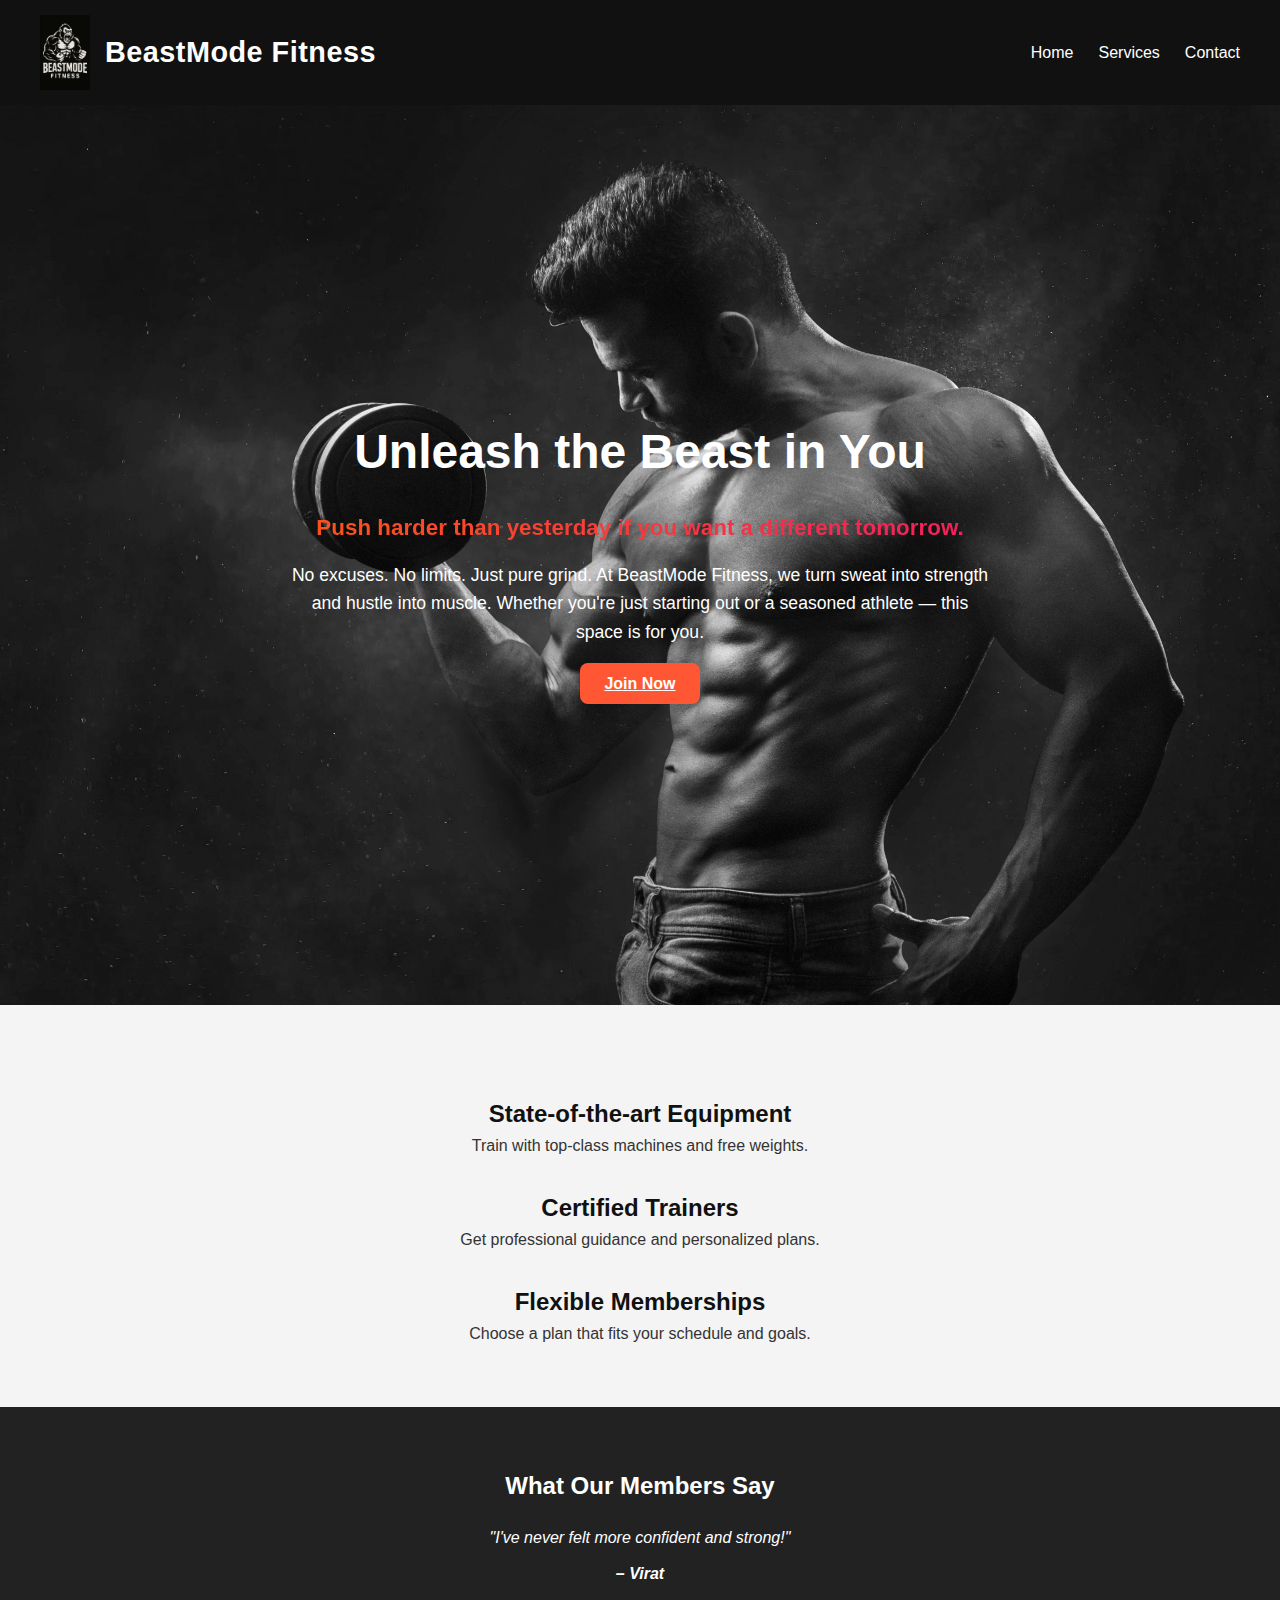
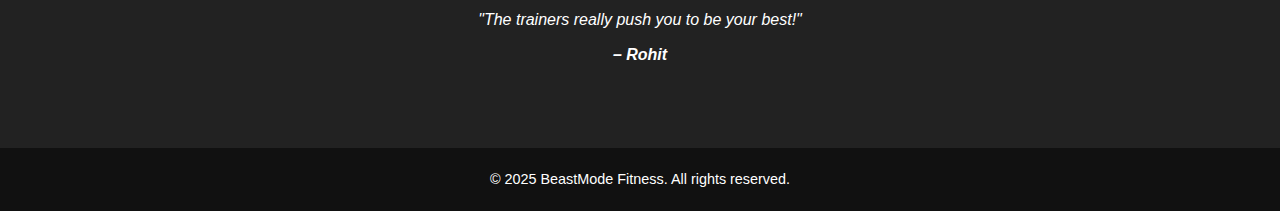
<file: index.html>
<!DOCTYPE html>
<html lang="en">
<head>
  <meta charset="UTF-8" />
  <meta name="viewport" content="width=device-width, initial-scale=1.0" />
  <title>BeastMode Fitness</title>
  <link rel="stylesheet" href="styles.css" />
  <script src="https://code.jquery.com/jquery-3.6.0.min.js"></script>
  <link rel="stylesheet" href="https://cdnjs.cloudflare.com/ajax/libs/font-awesome/6.5.0/css/all.min.css">
</head>
<body>
  <header>
    <div class="container header-container">
      <div class="logo-title">
        <img src="images/logo.png" alt="BeastMode Logo" class="logo">
        <h1>BeastMode Fitness</h1>
      </div>
      <div class="hamburger">&#9776;</div>
      <nav>
        <ul>
          <li><a href="#hero">Home</a></li>
          <li><a href="service.html">Services</a></li>
          <li><a href="contact.html">Contact</a></li>
        </ul>
      </nav>
    </div>
  </header>
  

  <section class="hero" id="hero">
    <div class="hero-content">
      <h2>Unleash the Beast in You</h2>
      <p class="quote">Push harder than yesterday if you want a different tomorrow.</p>
      <p class="description">
        No excuses. No limits. Just pure grind. At BeastMode Fitness, we turn sweat into strength and hustle into muscle. Whether you're just starting out or a seasoned athlete — this space is for you.
      </p>
      <a href="service.html" class="btn">Join Now</a>
    </div>
  </section>

  <section class="features">
    <h3>State-of-the-art Equipment</h3>
    <p>Train with top-class machines and free weights.</p>

    <h3>Certified Trainers</h3>
    <p>Get professional guidance and personalized plans.</p>

    <h3>Flexible Memberships</h3>
    <p>Choose a plan that fits your schedule and goals.</p>
  </section>

  <section class="testimonials" id="testimonials">
    <h2>What Our Members Say</h2>
    <div class="testimonial">
      <p>"I've never felt more confident and strong!"</p>
      <span>– Virat</span>
    </div>
    <div class="testimonial">
      <p>"The trainers really push you to be your best!"</p>
      <span>– Rohit</span>
    </div>
  </section>

  
  <footer>
    <p>© 2025 BeastMode Fitness. All rights reserved.</p>
  </footer>

  <script src="script.js"></script>
</body>
</html>
</file>
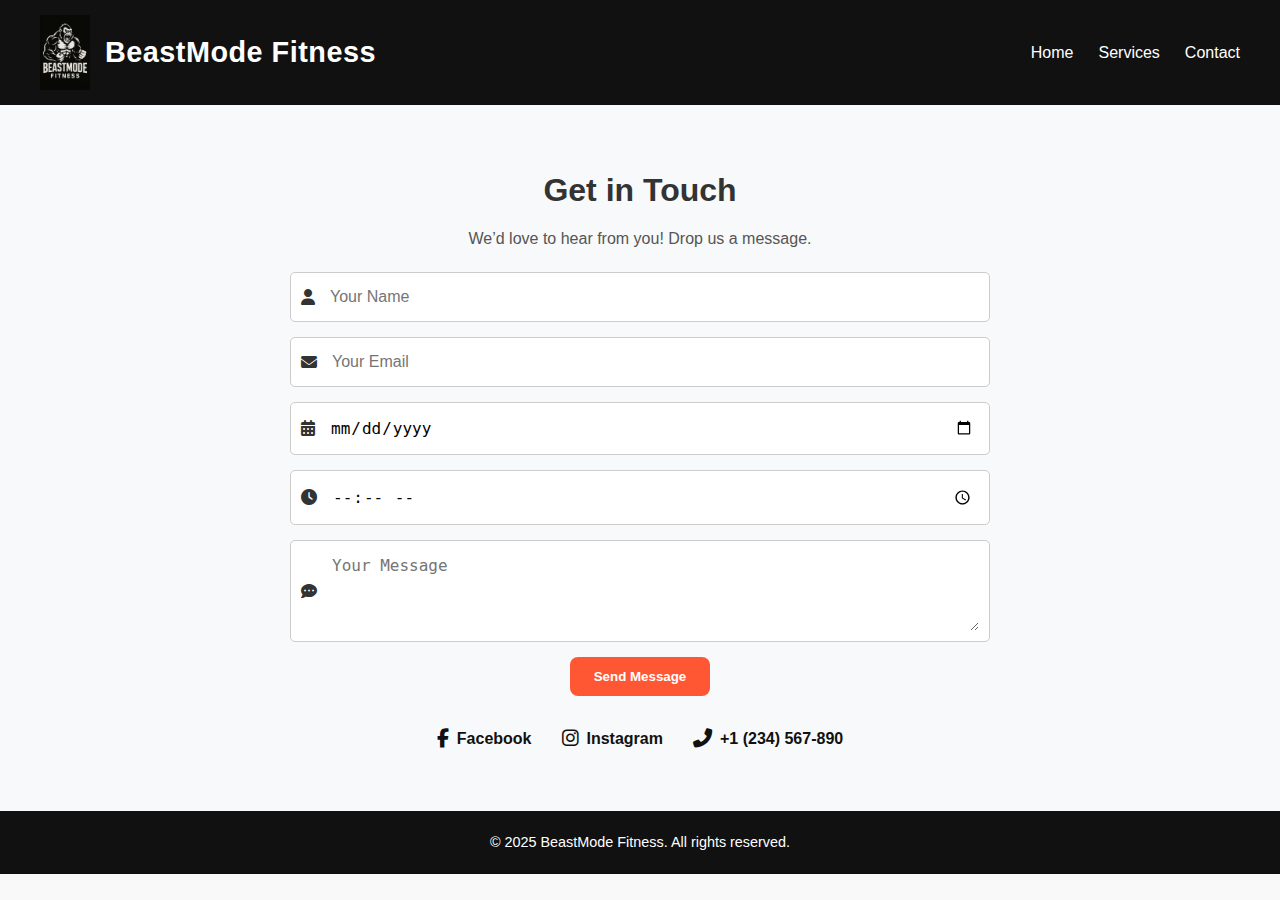
<file: contact.html>
<!DOCTYPE html>
<html lang="en">
<head>
  <meta charset="UTF-8" />
  <meta name="viewport" content="width=device-width, initial-scale=1.0" />
  <title>Contact - BeastMode Fitness</title>
  <link rel="stylesheet" href="styles.css" />
  <script src="https://code.jquery.com/jquery-3.6.0.min.js"></script>
  <link rel="stylesheet" href="https://cdnjs.cloudflare.com/ajax/libs/font-awesome/6.5.0/css/all.min.css">
</head>
<body>
  <header>
    <div class="container header-container">
      <div class="logo-title">
        <img src="images/logo.png" alt="BeastMode Logo" class="logo">
        <h1>BeastMode Fitness</h1>
      </div>
      <div class="hamburger">&#9776;</div>
      <nav>
        <ul>
          <li><a href="index.html">Home</a></li>
          <li><a href="service.html">Services</a></li>
          <li><a href="contact.html">Contact</a></li>
        </ul>
      </nav>
    </div>
  </header>

  <section class="contact" id="contact">
    <h2>Get in Touch</h2>
    <p>We’d love to hear from you! Drop us a message.</p>
    <form id="contactForm">
      <div class="input-group">
        <i class="fas fa-user"></i>
        <input type="text" id="name" placeholder="Your Name" required />
      </div>
      <div class="input-group">
        <i class="fas fa-envelope"></i>
        <input type="email" id="email" placeholder="Your Email" required />
      </div>
      <div class="input-group">
        <i class="fas fa-calendar-alt"></i>
        <input type="date" id="date" required />
      </div>
      <div class="input-group">
        <i class="fas fa-clock"></i>
        <input type="time" id="time" required />
      </div>
      <div class="input-group">
        <i class="fas fa-comment-dots"></i>
        <textarea id="message" placeholder="Your Message" required></textarea>
      </div>
      <button type="submit" class="btn">Send Message</button>
      <p id="formMsg"></p>
    </form>

    <div class="social-contact">
      <a href="https://www.facebook.com" target="_blank">
        <i class="fab fa-facebook-f"></i> Facebook
      </a>
      <a href="https://www.instagram.com" target="_blank">
        <i class="fab fa-instagram"></i> Instagram
      </a>
      <a href="tel:+1234567890">
        <i class="fas fa-phone-alt"></i> +1 (234) 567-890
      </a>
    </div>
  </section>

  <div id="popupModal" class="modal">
    <div class="modal-content">
      <span class="closeBtn">&times;</span>
      <p>Thank you for contacting BeastMode Fitness! We'll get back to you shortly.</p>
    </div>
  </div>

  <footer>
    <p>© 2025 BeastMode Fitness. All rights reserved.</p>
  </footer>

  <script src="script.js"></script>
</body>
</html>
</file>
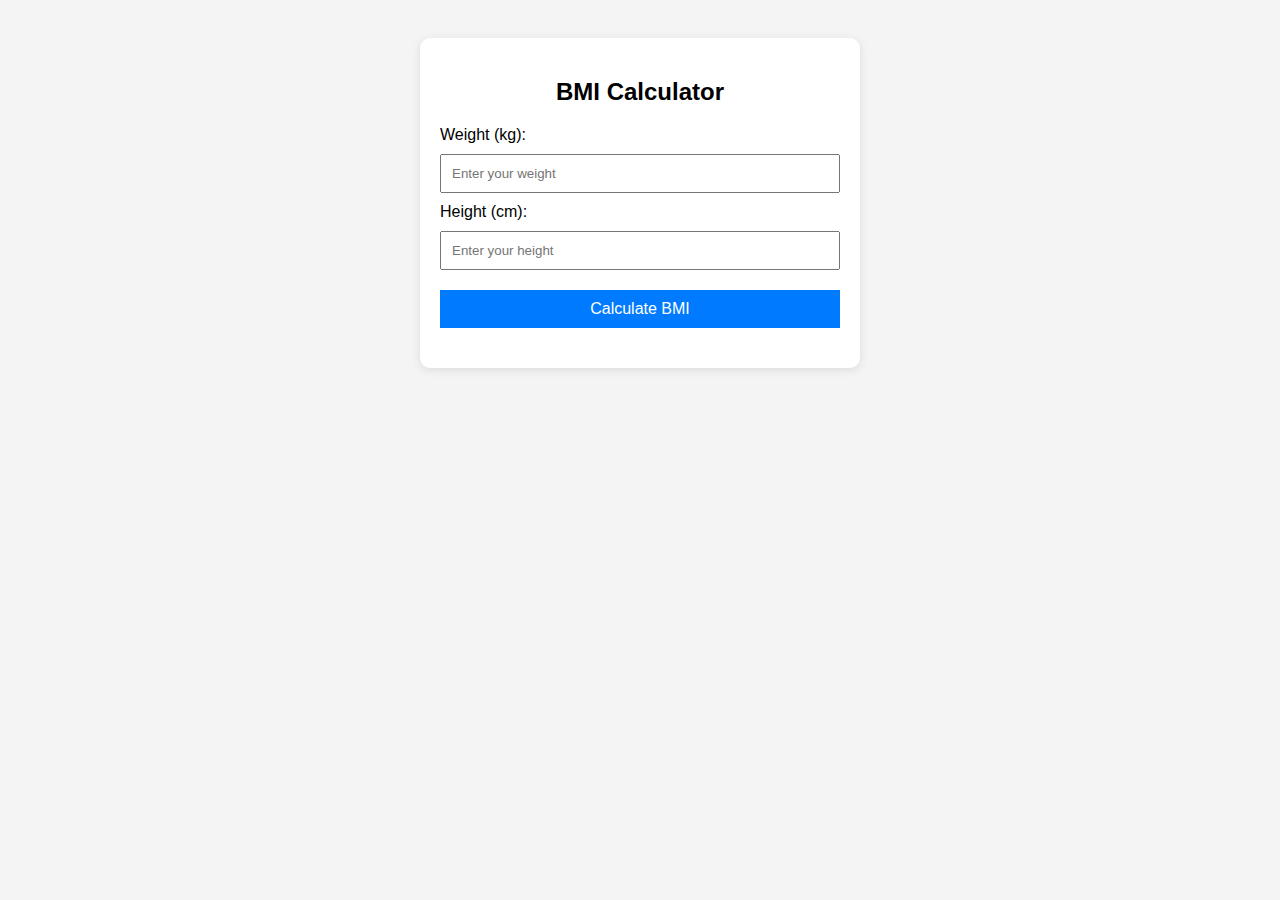
<file: Services_Page/BMI.html>
<!DOCTYPE html>
<html lang="en">
<head>
  <meta charset="UTF-8">
  <meta name="viewport" content="width=device-width, initial-scale=1.0">
  <title>BMI Calculator</title>
  <style>
    body {
      font-family: Arial, sans-serif;
      background: #f4f4f4;
      padding: 30px;
    }

    .container {
      max-width: 400px;
      margin: auto;
      background: #fff;
      padding: 20px;
      border-radius: 10px;
      box-shadow: 0 2px 10px rgba(0,0,0,0.1);
    }

    h2 {
      text-align: center;
    }

    input[type="number"] {
      width: 100%;
      padding: 10px;
      margin: 10px 0;
      box-sizing: border-box;
    }

    button {
      width: 100%;
      padding: 10px;
      background: #007bff;
      color: #fff;
      border: none;
      cursor: pointer;
      margin-top: 10px;
      font-size: 16px;
    }

    button:hover {
      background: #0056b3;
    }

    #result {
      margin-top: 20px;
      text-align: center;
      font-weight: bold;
    }
  </style>
</head>
<body>
  <div class="container">
    <h2>BMI Calculator</h2>
    <label for="weight">Weight (kg):</label>
    <input type="number" id="weight" placeholder="Enter your weight" required>

    <label for="height">Height (cm):</label>
    <input type="number" id="height" placeholder="Enter your height" required>

    <button onclick="calculateBMI()">Calculate BMI</button>

    <div id="result"></div>
  </div>

  <script>
    function calculateBMI() {
      const weight = parseFloat(document.getElementById("weight").value);
      const heightCm = parseFloat(document.getElementById("height").value);
      const result = document.getElementById("result");

      if (!weight || !heightCm) {
        result.textContent = "Please enter valid values.";
        return;
      }

      const heightM = heightCm / 100;
      const bmi = (weight / (heightM * heightM)).toFixed(2);

      let category = "";
      if (bmi < 18.5) category = "Underweight";
      else if (bmi < 24.9) category = "Normal weight";
      else if (bmi < 29.9) category = "Overweight";
      else category = "Obesity";

      result.textContent = `Your BMI is ${bmi} (${category})`;
    }
  </script>
</body>
</html>
</file>
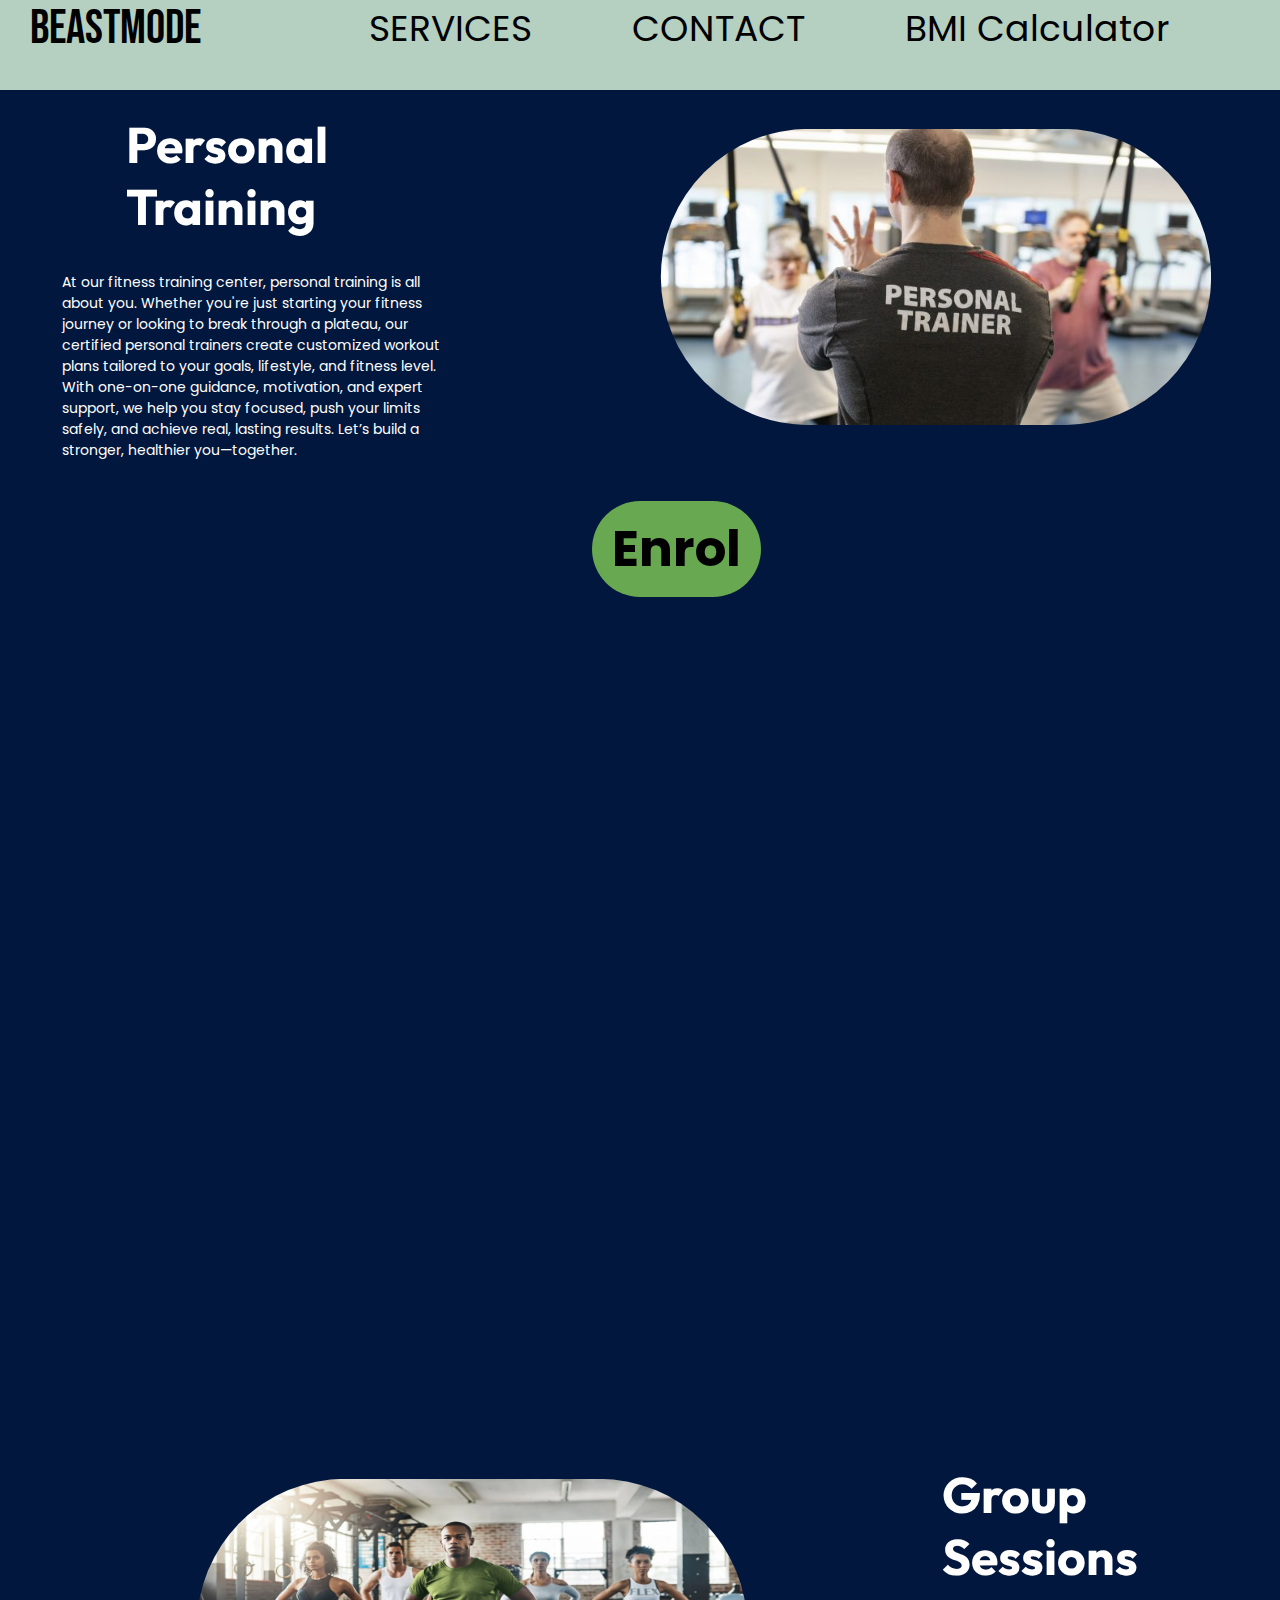
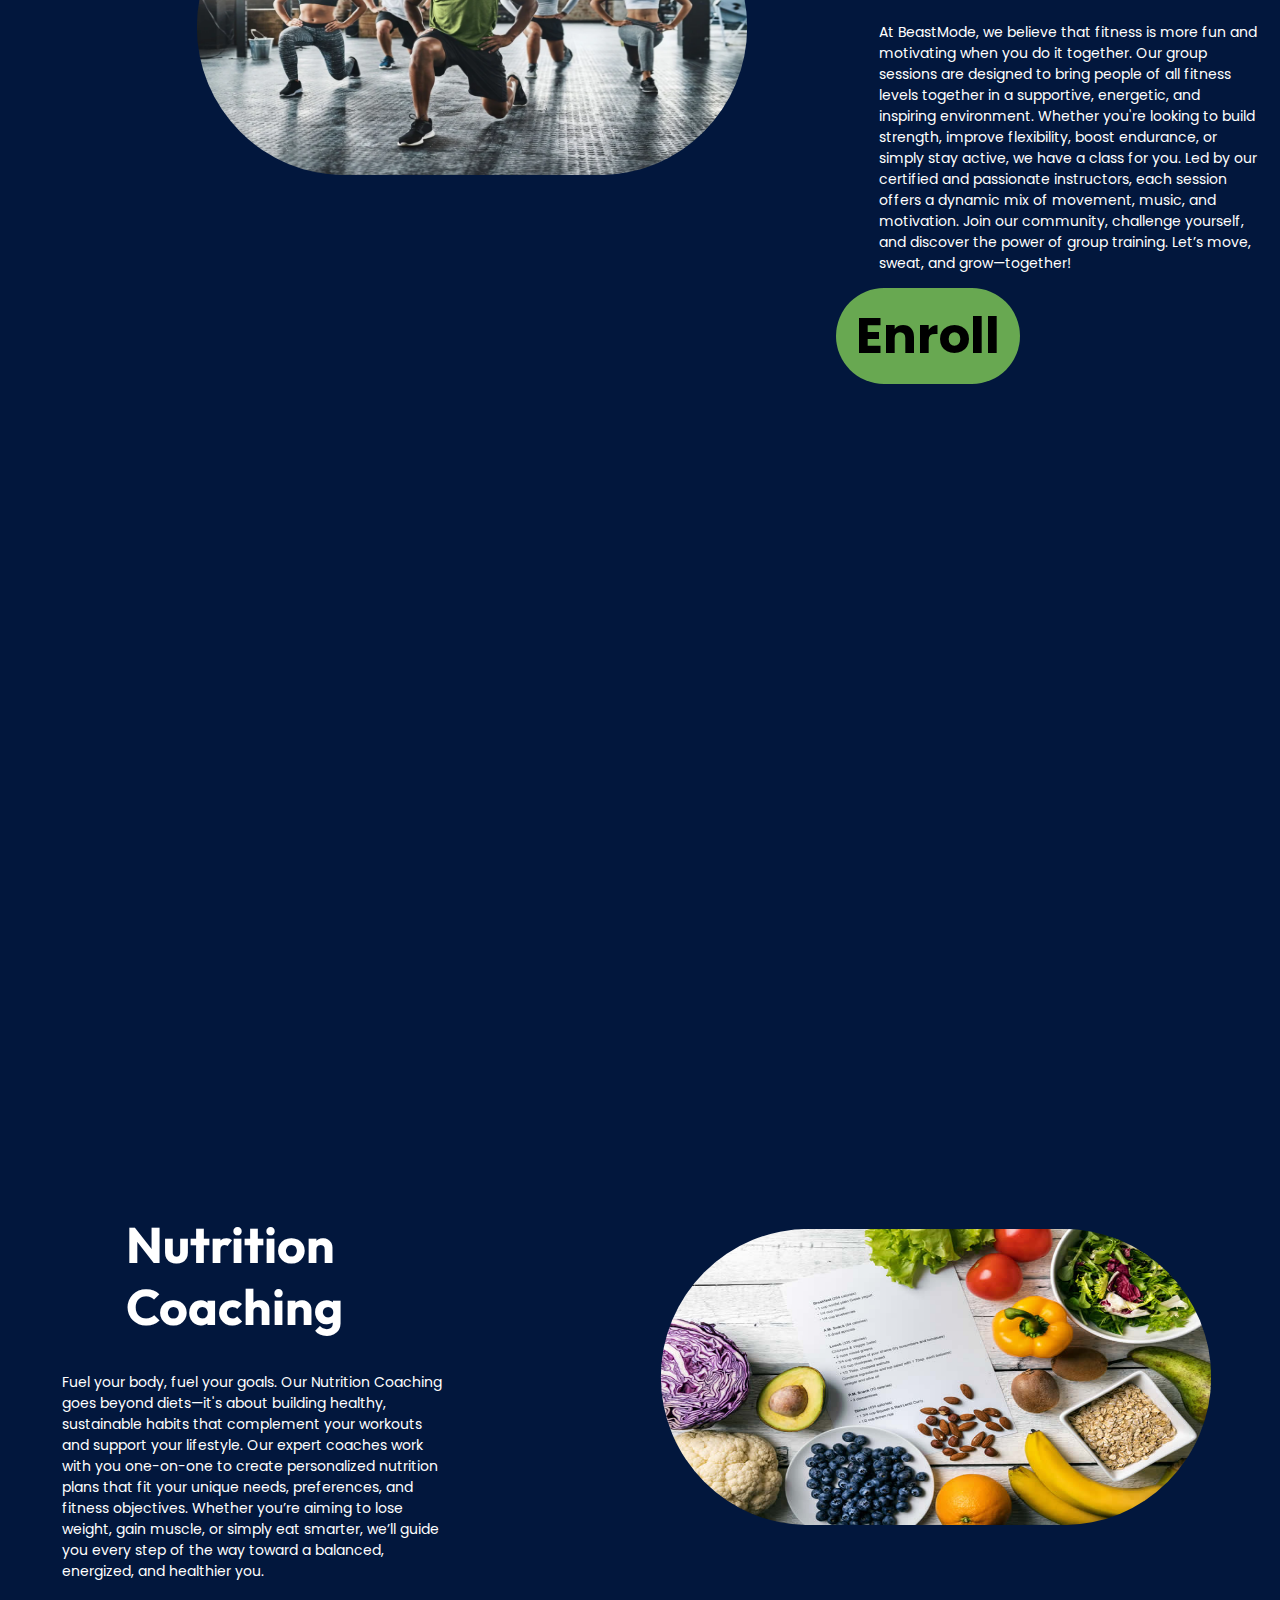
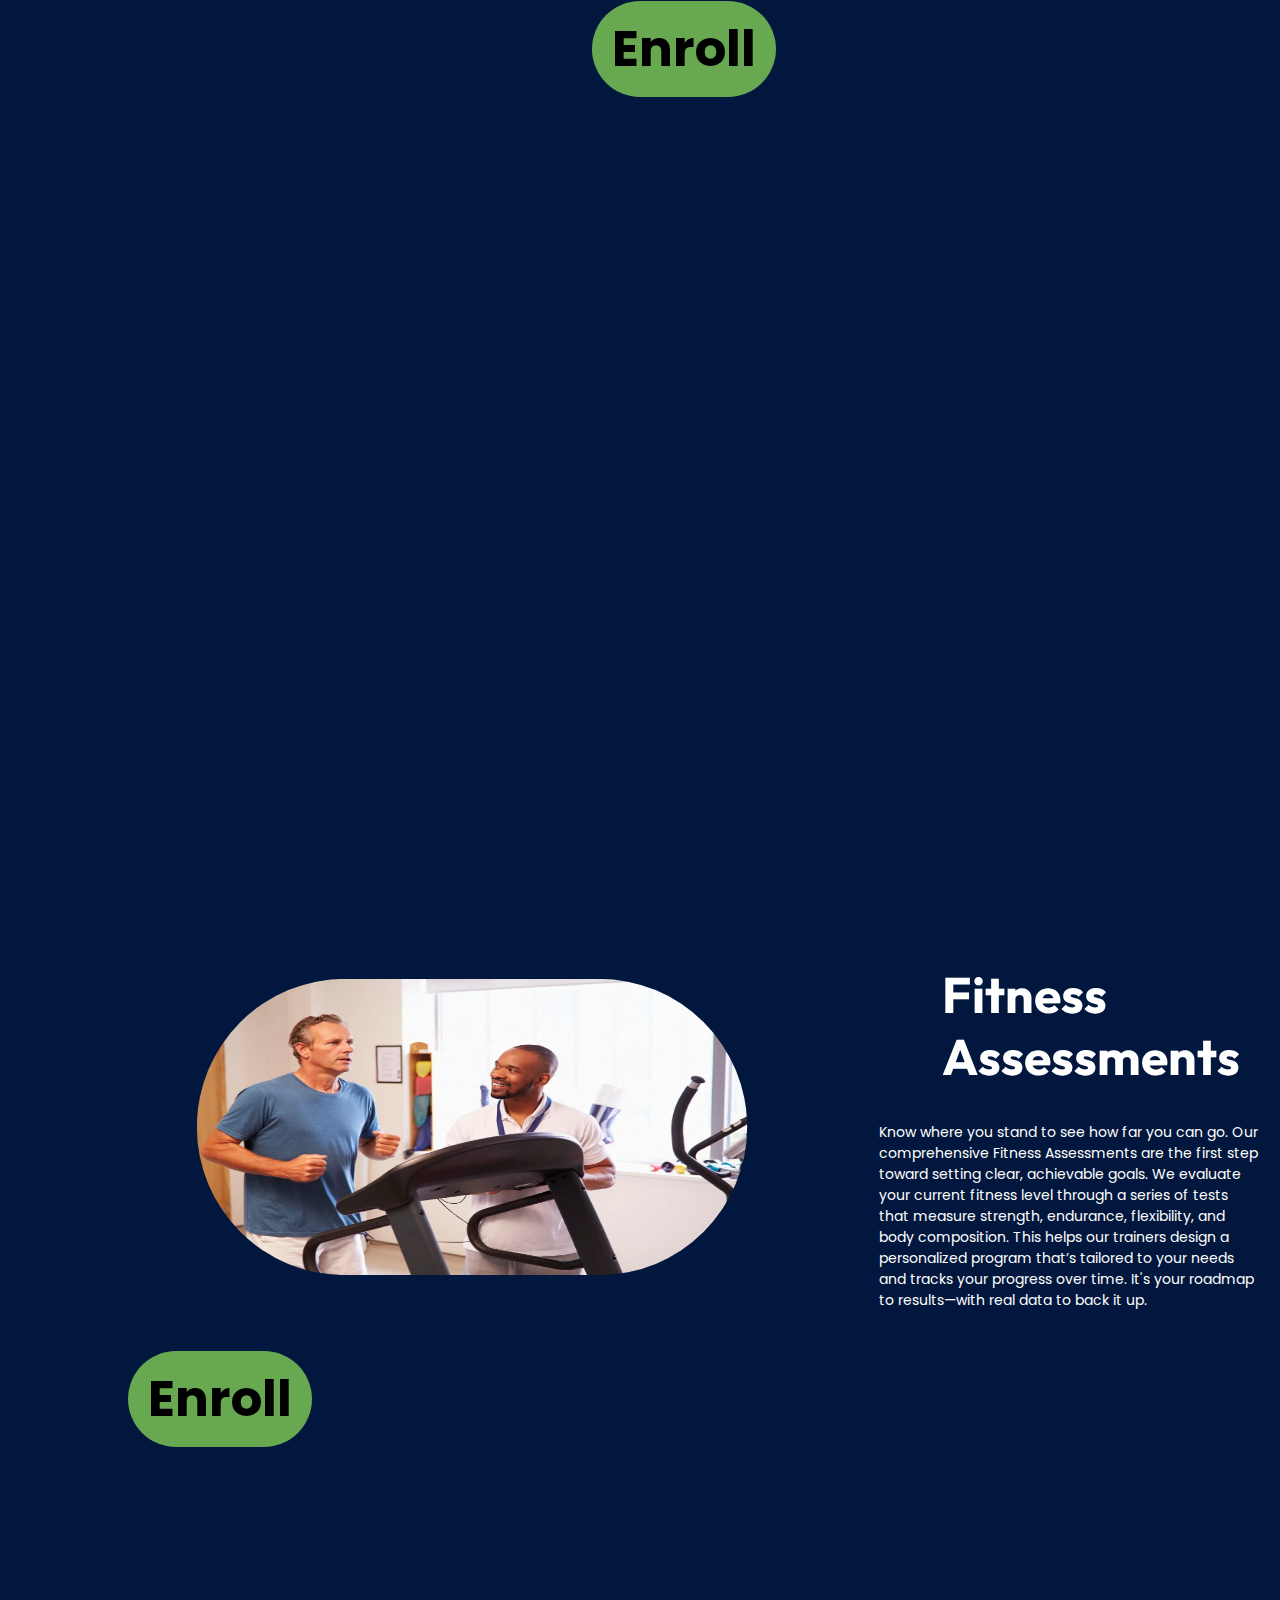
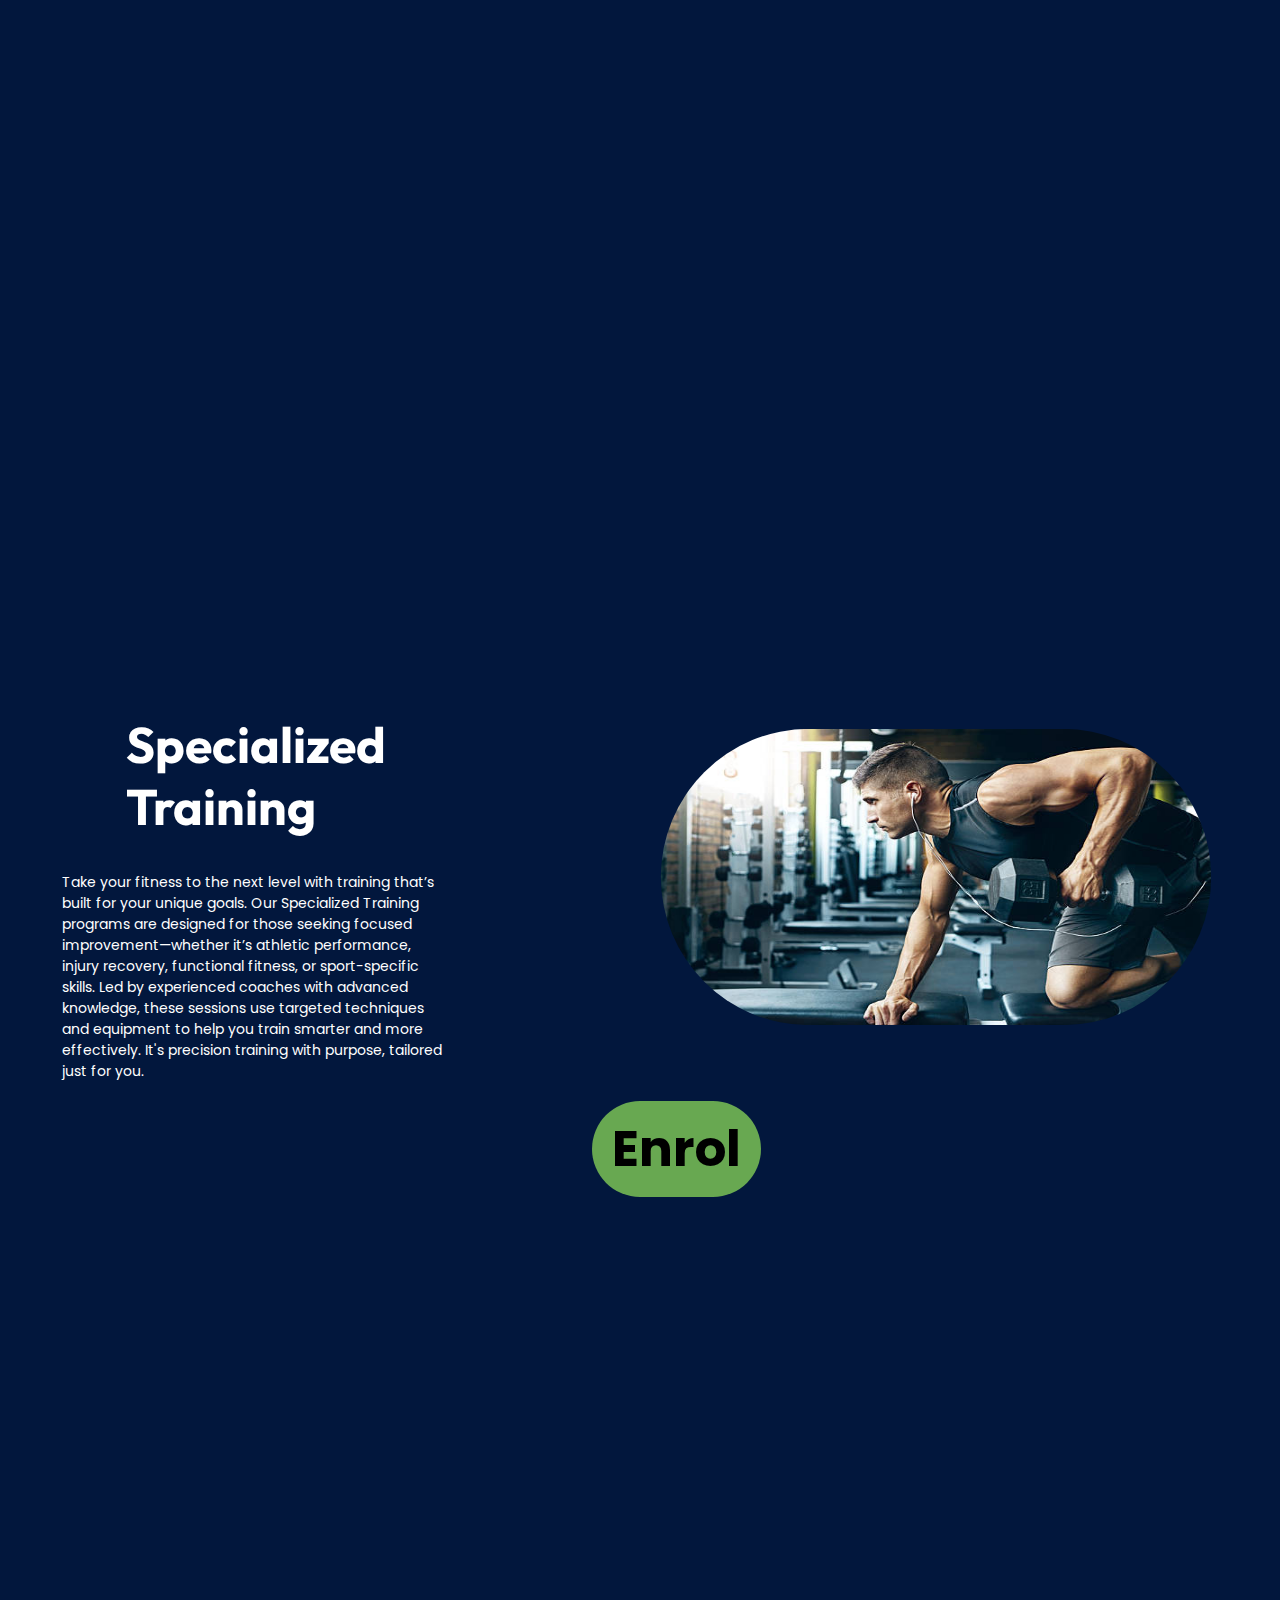
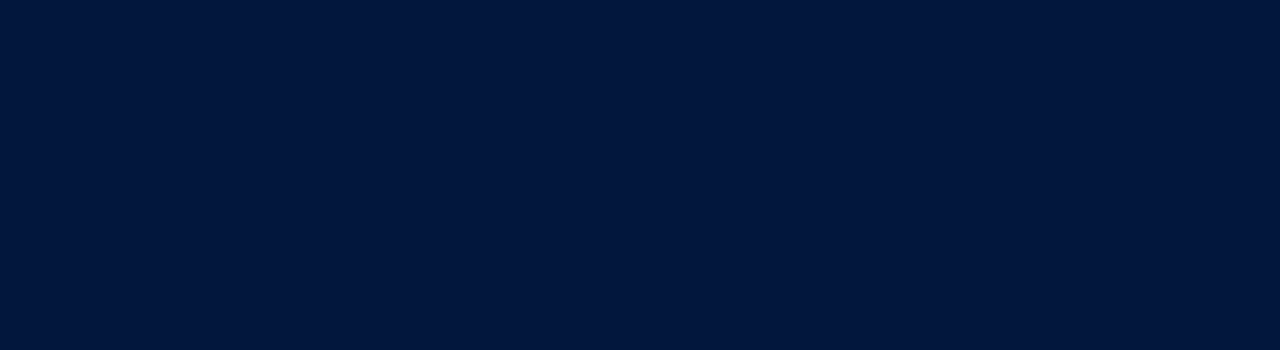
<file: Services_Page/Services.html>
<!DOCTYPE html>
<html lang="en">
<head>
    <meta charset="UTF-8">
    <meta name="viewport" content="width=device-width, initial-scale=1.0">
    <title>Document</title>
    <link rel="preconnect" href="https://fonts.googleapis.com">
    <link rel="preconnect" href="https://fonts.gstatic.com" crossorigin>
    <link href="https://fonts.googleapis.com/css2?family=Bebas+Neue&family=Outfit&family=Poppins:ital,wght@0,100;0,200;0,300;0,400;0,500;0,600;0,700;0,800;0,900;1,100;1,200;1,300;1,400;1,500;1,600;1,700;1,800;1,900&display=swap" rel="stylesheet">
    <link rel="stylesheet" href="style.css">
</head>
<body>

    <header>
        <nav>
            <div class="logo">BeastMode</div>

            <ul>
                <li>
                    <a href="Services.html">SERVICES</a>
                </li>
                <li>
                    <a href="#">CONTACT</a>
                </li>
                <li>
                    <a href="bmi.html">BMI Calculator</a>
                </li>
            </ul>
        </nav>
        

    </header>

    <!--Header End-->

    <div class="wrapper">
        <div class="hero_1">
            <div class="left">
                <h1>
                    Personal Training
                </h1>
                <p>
                    At our fitness training center, 
                    personal training is all about you. Whether you're 
                    just starting your fitness journey or looking to break through
                    a plateau, our certified personal trainers create customized 
                    workout plans tailored to your goals, lifestyle, and fitness level.
                    With one-on-one guidance, motivation, and expert support, we help
                    you stay focused, push your limits safely, and achieve real, 
                    lasting results. Let’s build a stronger, healthier you—together.
                </p>
            </div>

            <div class="right">

                <img src="image/PT-TJ.jpg" alt="">
                <a href="#" class="btn1">Enrol</a>
            </div>
                
            
        </div>
        <div class="hero_2">

            <div class="left">
                
                <img src="image/TJ-2.webp" alt="">
                
            </div>

            <div class="right">
                
                <h1>
                    Group Sessions
                </h1>
                <p>
                    At BeastMode, we believe that fitness is more fun and motivating when you do it together. 
                    Our group sessions are designed to bring people of all fitness levels together in a supportive, energetic, and inspiring 
                    environment. Whether you're looking to build strength, improve flexibility, boost endurance, or simply stay active, we have a 
                    class for you.
                    Led by our certified and passionate instructors, each session offers a dynamic mix 
                    of movement, music, and motivation.
                    Join our community, challenge yourself, and discover the power of group training. 
                    Let’s move, sweat, and grow—together!
                </p>
                <a href="#" class="btn2">Enroll</a>
            </div>   
            
        </div>
        <div class="hero_1">
            <div class="left">
                <h1>
                    Nutrition Coaching
                </h1>
                <p>
                    Fuel your body, fuel your goals. Our Nutrition Coaching goes beyond
                    diets—it's about building healthy, sustainable habits that 
                    complement your workouts and support your lifestyle. Our expert 
                    coaches work with you one-on-one to create personalized nutrition 
                    plans that fit your unique needs, preferences, and fitness 
                    objectives. Whether you’re aiming to lose weight, gain muscle, or 
                    simply eat smarter, we’ll guide you every
                    step of the way toward a balanced, energized, and healthier you.
                </p>
            </div>

            <div class="right">

                <img src="image/PT-TJ-3.jpg" alt="">
                <a href="#" class="btn1">Enroll</a>
            </div>
                
            
        </div>
        <div class="hero_2">

            <div class="left">
                
                <img src="image/TJ-4.webp" alt="">
                <a href="#" class="btn2">Enroll</a>
            </div>

            <div class="right">

                <h1>
                    Fitness Assessments
                </h1>
                
                <p>
                    Know where you stand to see how far you can go. Our comprehensive 
                    Fitness Assessments are the first step toward setting clear, 
                    achievable goals. We evaluate your current fitness level through a 
                    series of tests that measure strength, endurance, flexibility, and 
                    body composition. This helps our trainers design a personalized 
                    program that’s tailored to your needs and tracks your progress 
                    over time. It's your roadmap to results—with real data to back it up.
                </p>
            </div>   
            
        </div>

        <div class="hero_1">
            <div class="left">
                <h1>
                    Specialized Training
                </h1>
                <p>
                    Take your fitness to the next level with training that’s built for your unique goals. Our Specialized 
                    Training programs are designed for those seeking focused improvement—whether it’s athletic performance, 
                    injury recovery, functional fitness, or sport-specific skills. Led by experienced coaches with advanced 
                    knowledge, these sessions use targeted techniques and equipment to help you train smarter 
                    and more effectively. It's precision training with purpose, tailored just for you.
                </p>
            </div>

            <div class="right">

                <img src="image/TJ-5.jpg" alt="">
                <a href="#" class="btn1">Enrol</a>
            </div>
                
            
        </div>
    </div>

    <!--body End-->

    <footer>
        <div class="wrapper">
            <section class="cont">
                <h2>BeastMode</h2>

                <div class="app-buttons">
                    <div class="app-btn">
                        <img src="image/Facebook.svg" alt="">
                        <img src="image/Instagram.svg" alt="">
                        <img src="image/LinkedIn Circled.svg" alt="">
                        <img src="image/Pinterest.svg" alt="">

                    </div>
            
                </div>
            </section>
        </div>
    </footer>

    <script src="main.js"></script>
    
</body>
</html>
</file>
<file: Services_Page/style.css>
:root{
    --sky-blue-color: #B5D0C1;
    --navy-blue-color: #02173D;
    --white-color: #FFFFFF;
    --black-color: #000000;
    --green-color: #68A851;

}

*,
*::after,
*::before{
    box-sizing: border-box;
}

body{
    margin:0;
    font-family: "Poppins", sans-serif;
}

.wrapper{
    
    margin: 10 auto;
    background: var(--navy-blue-color);
}

.btn1{
    background: var(--green-color);
    padding: 10px 20px;
    border-radius: 50px;
    color: var(--black-color);
    display: inline-block;
    font-weight: bold;
    font-size: 50px;
    text-decoration: none;
    align-items: center;
}

.btn2{
    background: var(--green-color);
    padding: 10px 20px;
    border-radius: 50px;
    color: var(--black-color);
    display: inline-block;
    font-weight: bold;
    font-size: 50px;
    text-decoration: none;
}



header{
    background: var(--sky-blue-color);
    height: 10vh;
    width: 100%;
    justify-content: space-between;
    align-items: center;
    position: fixed;
    
}

nav{
    display: flex;
    z-index: 100;
}

nav.scrolled {
    background: var(--navy-blue-color);
    box-shadow: 0 16px 14px -8px rgba(0, 0, 0.3);
    border-radius: 0 0 8px 8px;
    top:0;
    padding: 12px;
}

nav .logo{
    color: var(--black-color);
    font-family: "Bebas Neue",sans-serif;
    font-size: 48px;
    font-style: normal;
    font-weight: 400;
    line-height: normal;
    margin-right: 10%;
    margin-left: 30px;
}

nav ul{
    display: flex;
    align-items: center;
    gap: 100px;
    list-style: none;
    margin: 0;
}

nav ul li a{
    color: var(--black-color);
    font-family: "Poppins", sans-serif;
    font-size: 36px;
    font-style: normal;
    font-weight: 400;
    line-height: normal;
    text-decoration: none;
}

.hero_1{
    display: flex;
    height: 150vh;
    width: 100%;
    
    justify-content: space-between;
    padding-top: 60px;
}

.hero_1 .left{
    padding: 20px;
    align-items: center;
}

.hero_1 .left h1{
    align-items: center;
    color: #FFF;
    font-family: Outfit;
    font-size: 50px;
    font-weight: 700;
    line-height: 125%;
    margin-left: 25%;
}

.hero_1 .left p{
    color: #FFF;
    font-family: "Poppins", sans-serif;
    font-size: 14px;
    font-style: normal;
    font-weight: 400;
    line-height: normal;
    color: var(--white-color);
    margin-left: 10%;
}

.hero_1 .right{
    padding-left: 10%;
    vertical-align: middle;
}

.hero_1 .right img{
    width: 688.455px;
    height: 434px;
    flex-shrink: 0;
    aspect-ratio: 688.45/434.00;
    border-radius: 228.5px;
    padding: 10%;
    
}

.hero_2{
    display: flex;
    height: 150vh;
    width: 100%;
    justify-content: space-between;
    padding-top: 60px;
}

.hero_2 .right{
    padding: 20px;
    align-items: center;
}

.hero_2 .right h1{
    align-items: center;
    color: #FFF;
    font-family: Outfit;
    font-size: 50px;
    font-weight: 700;
    line-height: 125%;
    margin-left: 25%;
}

.hero_2 .right p{
    color: #FFF;
    font-family: "Poppins", sans-serif;
    font-size: 14px;
    font-style: normal;
    font-weight: 400;
    line-height: normal;
    color: var(--white-color);
    margin-left: 10%;
}

.hero_2 .left{
    padding-left: 10%;
    vertical-align: middle;
}

.hero_2 .left img{
    width: 688.455px;
    height: 434px;
    flex-shrink: 0;
    aspect-ratio: 688.45/434.00;
    border-radius: 228.5px;
    padding: 10%;
    
}

footer{
    background: var(--sky-blue-color);
    height: 100vh;
    width: 100%;
    justify-content: space-between;
    align-items: center;
    position: fixed;
}
</file>
<file: styles.css>
/* === Reset === */
* {
  margin: 0;
  padding: 0;
  box-sizing: border-box;
}

body {
  font-family: "Segoe UI", Tahoma, Geneva, Verdana, sans-serif;
  line-height: 1.6;
  background-color: #f9f9f9;
  color: #333;
}

/* === Header / Navigation === */
header {
  background-color: #111;
  padding: 15px 30px;
  position: relative;
}

.header-container {
  display: flex;
  align-items: center;
  justify-content: space-between;
  max-width: 1200px;
  margin: 0 auto;
  width: 100%;
}

.logo-title {
  display: flex;
  align-items: center;
  gap: 15px;
}

.logo {
  width: 50px;
  height: auto;
}

.header-container h1 {
  font-size: 1.8rem;
  color: #fff;
  font-weight: 600;
  letter-spacing: 0.5px;
}

nav ul {
  list-style: none;
  display: flex;
  gap: 25px;
}

nav a {
  color: #fff;
  text-decoration: none;
  font-weight: 500;
}

nav a:hover {
  color: #ff5733;
}

.hamburger {
  display: none;
  font-size: 28px;
  color: white;
  cursor: pointer;
}

/* === Hero Section === */
.hero {
  background: url('images/gym-hero.jpg') no-repeat center center/cover;
  height: 100vh;
  color: #fff;
  text-align: center;
  padding: 100px 20px;
  display: flex;
  flex-direction: column;
  justify-content: center;
}


.hero h2 {
  font-size: 3rem;
  margin-bottom: 20px;
}

.quote {
  font-size: 1.4rem;
  font-weight: bold;
  background: linear-gradient(to right, #ff6a00, #ee0979);
  -webkit-background-clip: text;
  -webkit-text-fill-color: transparent;
  margin-bottom: 15px;
}

.description {
  max-width: 700px;
  margin: 0 auto;
  font-size: 1.1rem;
  margin-bottom: 25px;
}

.btn {
  background-color: #ff5733;
  color: #fff;
  padding: 12px 24px;
  border: none;
  border-radius: 8px;
  font-weight: bold;
  cursor: pointer;
  transition: 0.3s ease;
}

.btn:hover {
  background-color: #e0400f;
  transform: scale(1.05);
}

/* === Services Section === */
.services-section {
  text-align: center;
  padding: 50px 20px;
  background-color: #fff;
}

.services-container {
  display: flex;
  justify-content: center;
  flex-wrap: wrap;
  gap: 30px;
}

.service-card {
  background: #f9f9f9;
  padding: 20px;
  width: 300px;
  border-radius: 10px;
  box-shadow: 0 4px 12px rgba(0, 0, 0, 0.1);
  position: relative;
  transition: transform 0.3s ease;
}

.service-card:hover {
  transform: translateY(-5px);
}

.service-card img {
  width: 100%;
  height: 180px;
  object-fit: cover;
  border-radius: 8px;
  margin-bottom: 15px;
}

.learn-more-btn {
  background-color: #ff5722;
  color: white;
  border: none;
  padding: 10px 20px;
  margin-top: 10px;
  cursor: pointer;
  border-radius: 5px;
  transition: background 0.3s ease;
}

.learn-more-btn:hover {
  background-color: #e64a19;
}

.extra-info {
  margin-top: 15px;
  display: none;
  text-align: left;
  background: #fff;
  padding: 10px;
  border-radius: 8px;
  box-shadow: inset 0 0 10px rgba(0,0,0,0.05);
}

.toggle-buttons {
  margin-top: 30px;
}

.toggle-buttons button {
  background-color: #ff5722;
  color: #fff;
  padding: 12px 20px;
  margin: 10px;
  border: none;
  border-radius: 5px;
  cursor: pointer;
}

.toggle-buttons button:hover {
  background-color: #e64a19;
}

/* === Calculators === */
.calculator-section {
  background: #fff;
  padding: 40px 20px;
  margin-top: 20px;
  border-radius: 10px;
  text-align: center;
  max-width: 600px;
  margin-left: auto;
  margin-right: auto;
  box-shadow: 0 2px 10px rgba(0, 0, 0, 0.1);
}

.calculator-section input,
.calculator-section select,
.calculator-section button {
  margin: 10px 0;
  padding: 10px;
  width: 100%;
  max-width: 300px;
  border-radius: 6px;
  border: 1px solid #ccc;
}

/* === Features Section === */
.features {
  padding: 60px 20px;
  text-align: center;
  background-color: #f4f4f4;
}

.features h3 {
  margin-top: 30px;
  font-size: 1.5rem;
  color: #111;
}

/* === Testimonials === */
.testimonials {
  background: #222;
  color: #fff;
  padding: 60px 20px;
  text-align: center;
}

.testimonial {
  max-width: 600px;
  margin: 20px auto;
  font-style: italic;
}

.testimonial span {
  display: block;
  margin-top: 10px;
  font-weight: bold;
}

/* === Footer === */
footer {
  background-color: #111;
  color: #fff;
  text-align: center;
  padding: 20px;
  font-size: 0.9rem;
}

/* === Contact Section === */
.contact {
  padding: 60px 20px;
  background-color: #f8f9fa;
  text-align: center;
}

.contact h2 {
  font-size: 2rem;
  margin-bottom: 10px;
}

.contact p {
  font-size: 1rem;
  color: #555;
  margin-bottom: 20px;
}

form {
  max-width: 700px;
  margin: 0 auto;
}
.social-contact {
  margin-top: 30px;
  display: flex;
  justify-content: center;
  gap: 30px;
  flex-wrap: wrap;
}

.social-contact a {
  color: #111;
  text-decoration: none;
  font-weight: 600;
  font-size: 1rem;
  display: flex;
  align-items: center;
  gap: 8px;
  transition: color 0.3s ease;
}

.social-contact a:hover {
  color: #ff5722;
}

.social-contact i {
  font-size: 1.2rem;
}

.input-group {
  display: flex;
  align-items: center;
  background-color: white;
  border: 1px solid #ccc;
  margin-bottom: 15px;
  padding: 10px;
  border-radius: 5px;
}

.input-group i {
  margin-right: 10px;
  color: #333;
}

.input-group input,
.input-group textarea {
  border: none;
  flex: 1;
  font-size: 1rem;
  padding: 5px;
  outline: none;
}

textarea {
  resize: vertical;
  height: 80px;
}

#formMsg {
  margin-top: 10px;
  color: green;
  font-weight: bold;
}

/* Modal Styles */
.modal {
  display: none;
  position: fixed;
  z-index: 10;
  left: 0;
  top: 0;
  width: 100%;
  height: 100%;
  background-color: rgba(0, 0, 0, 0.6);
}

.modal-content {
  background-color: #fff;
  margin: 15% auto;
  padding: 30px;
  width: 90%;
  max-width: 500px;
  border-radius: 10px;
  text-align: center;
  position: relative;
}

.closeBtn {
  position: absolute;
  top: 10px;
  right: 20px;
  font-size: 24px;
  cursor: pointer;
}

/* === Responsive === */
@media (max-width: 768px) {
  nav ul {
    display: none;
    flex-direction: column;
    background-color: #111;
    position: absolute;
    top: 60px;
    left: 0;
    width: 100%;
    text-align: center;
    z-index: 1000;
  }

  nav ul.show {
    display: flex;
  }

  .hamburger {
    display: block;
  }

  .services-container {
    flex-direction: column;
    align-items: center;
  }

  .service-card {
    width: 90%;
  }
}
</file>
